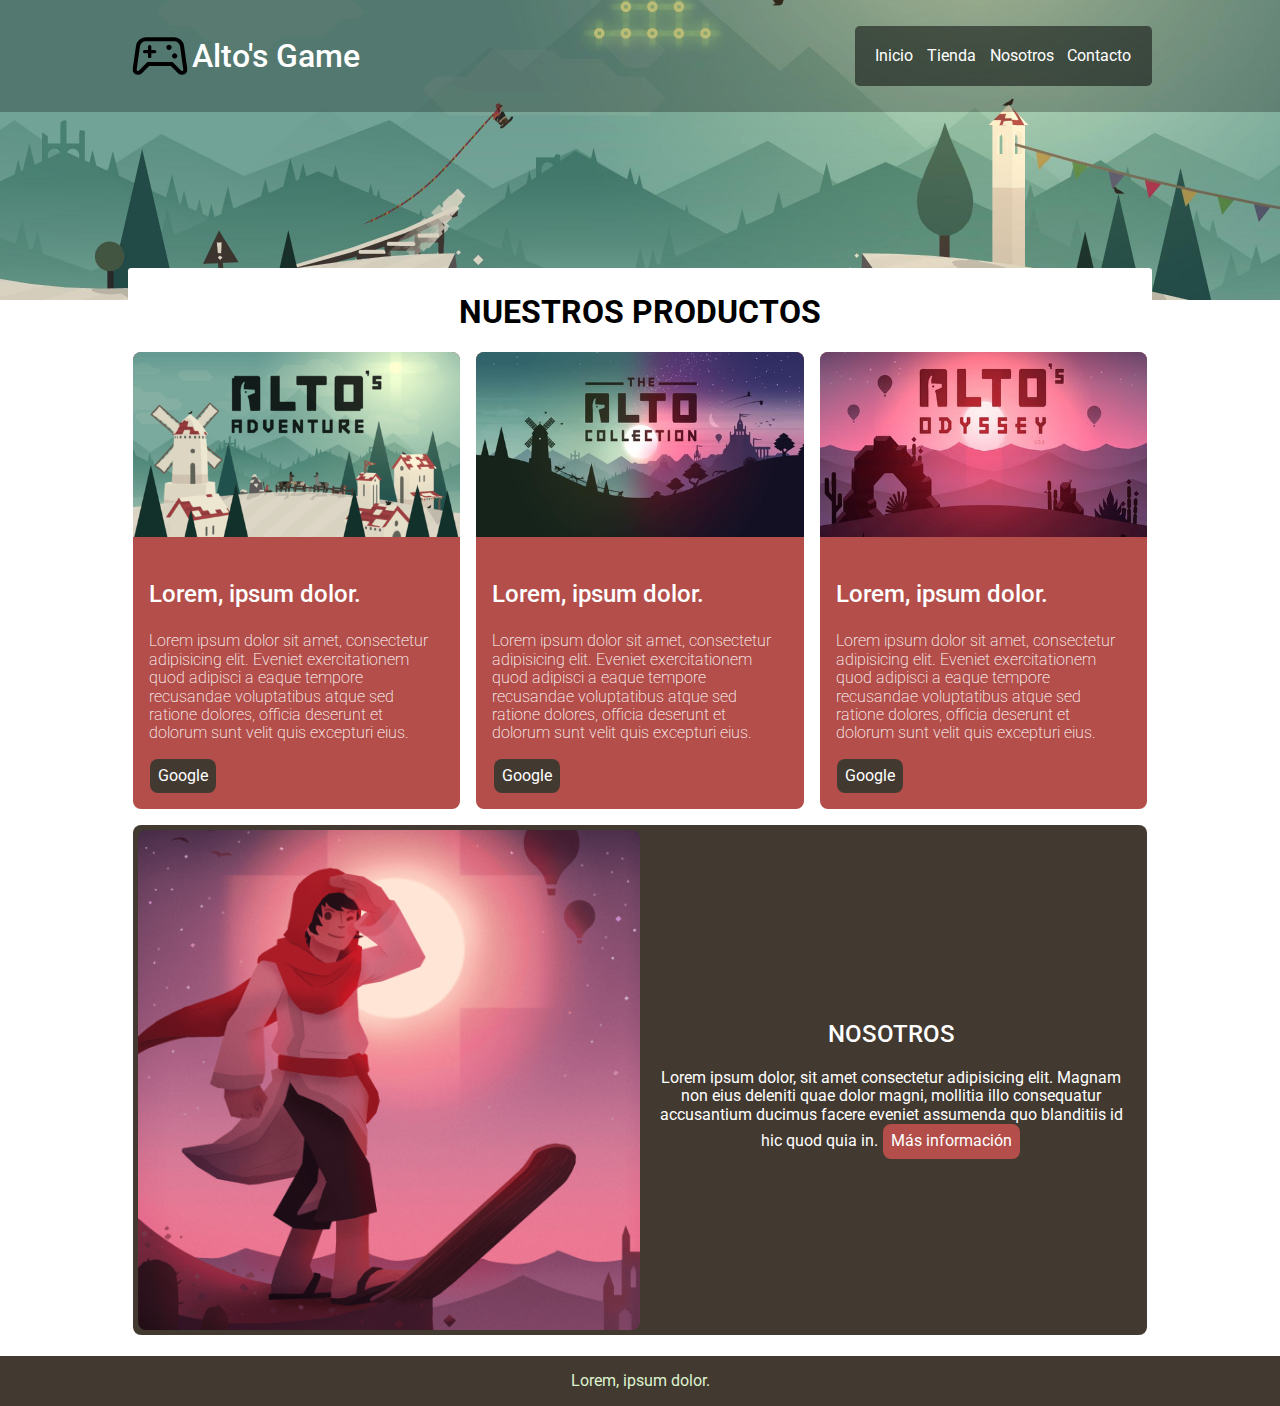
<file: index.html>
<!DOCTYPE html>
<html lang="es">
<head>
    <meta charset="UTF-8">
    <meta http-equiv="X-UA-Compatible" content="IE=edge">
    <link rel="stylesheet" href="css\normalize.css">
    <link rel="preconnect" href="https://fonts.googleapis.com">
<link rel="preconnect" href="https://fonts.gstatic.com" crossorigin>
<link href="https://fonts.googleapis.com/css2?family=Raleway:wght@300;400;500&family=Roboto:ital,wght@0,300;0,900;1,400&display=swap" rel="stylesheet">
    <link rel="stylesheet" href="css\pollito.css">
    <meta name="viewport" content="width=device-width, initial-scale=1.0">
    <title>Alto's game</title>
</head>
<body>
    <header class="bgheader">
        <div class="bgnavbar">
            <div class="container">
                <div class="navbar">
                    <a href="" class="navbarbrand">
                        <img src="assets/sports_esports_FILL0_wght400_GRAD0_opsz48.svg" alt="">
                        Alto's Game
                    </a>
                    <nav class="navbarnav">
                        <a href="" class="navlink">Inicio</a>
                        <a href="" class="navlink">Tienda</a>
                        <a href="" class="navlink">Nosotros</a>
                        <a href="" class="navlink">Contacto</a>
                    </nav>
                </div>
            </div>
        </div>
        
    </header>
    <main class="container main">
        <h1 class="maintitle">Nuestros Productos</h1>
        <section class="tienda">
            <article class="card">
                <img src="assets/card-1-min.png" alt="" class="cardimg">
                <div class="cardbody">
                    <h5>Lorem, ipsum dolor.</h5>
                    <p>Lorem ipsum dolor sit amet, consectetur adipisicing elit. Eveniet exercitationem quod adipisci a
                        eaque tempore recusandae voluptatibus atque sed ratione dolores, officia deserunt et dolorum sunt
                        velit quis excepturi eius.</p>
                    <a href="https://www.google.com/" target="_blank" class="btn btndark">Google</a>
                </div>
            </article>
            <article class="card">
                <img src="assets/card-2-min.jpg" alt="" class="cardimg">
                <div class="cardbody">
                    <h5>Lorem, ipsum dolor.</h5>
                    <p>Lorem ipsum dolor sit amet, consectetur adipisicing elit. Eveniet exercitationem quod adipisci a
                        eaque tempore recusandae voluptatibus atque sed ratione dolores, officia deserunt et dolorum sunt
                        velit quis excepturi eius.</p>
                    <a href="https://www.google.com/" target="_blank" class="btn btndark">Google</a>
                </div>
                </article>
                <article class="card">
                    <img src="assets/card-3-min.jpg" alt="" class="cardimg">
                    <div class="cardbody">
                        <h5>Lorem, ipsum dolor.</h5>
                        <p>Lorem ipsum dolor sit amet, consectetur adipisicing elit. Eveniet exercitationem quod adipisci a
                            eaque tempore recusandae voluptatibus atque sed ratione dolores, officia deserunt et dolorum sunt
                            velit quis excepturi eius.</p>
                        <a href="https://www.google.com/" target="_blank" class="btn btndark">Google</a>
                    </div>
                </article>
            </article>
        </section>
        <section class="nosotros">
            <div class="nosotroscolimg"></div>
            <div class="nosotroscoltext">
                <div class="nosotrosbody">
                    <h2>Nosotros</h2>
                    Lorem ipsum dolor, sit amet consectetur adipisicing elit. Magnam non eius deleniti quae dolor magni, mollitia illo consequatur accusantium ducimus facere eveniet assumenda quo blanditiis id hic quod quia in.
                    <a href="#" class="btn btndanger">Más información</a>
                </div>
            </div>       
        </section>
    </main>
    <footer class="bgfooter">
        <div class="container">
            <p>Lorem, ipsum dolor.</p>
        </div>
    </footer>
</body>
</html>
</file>
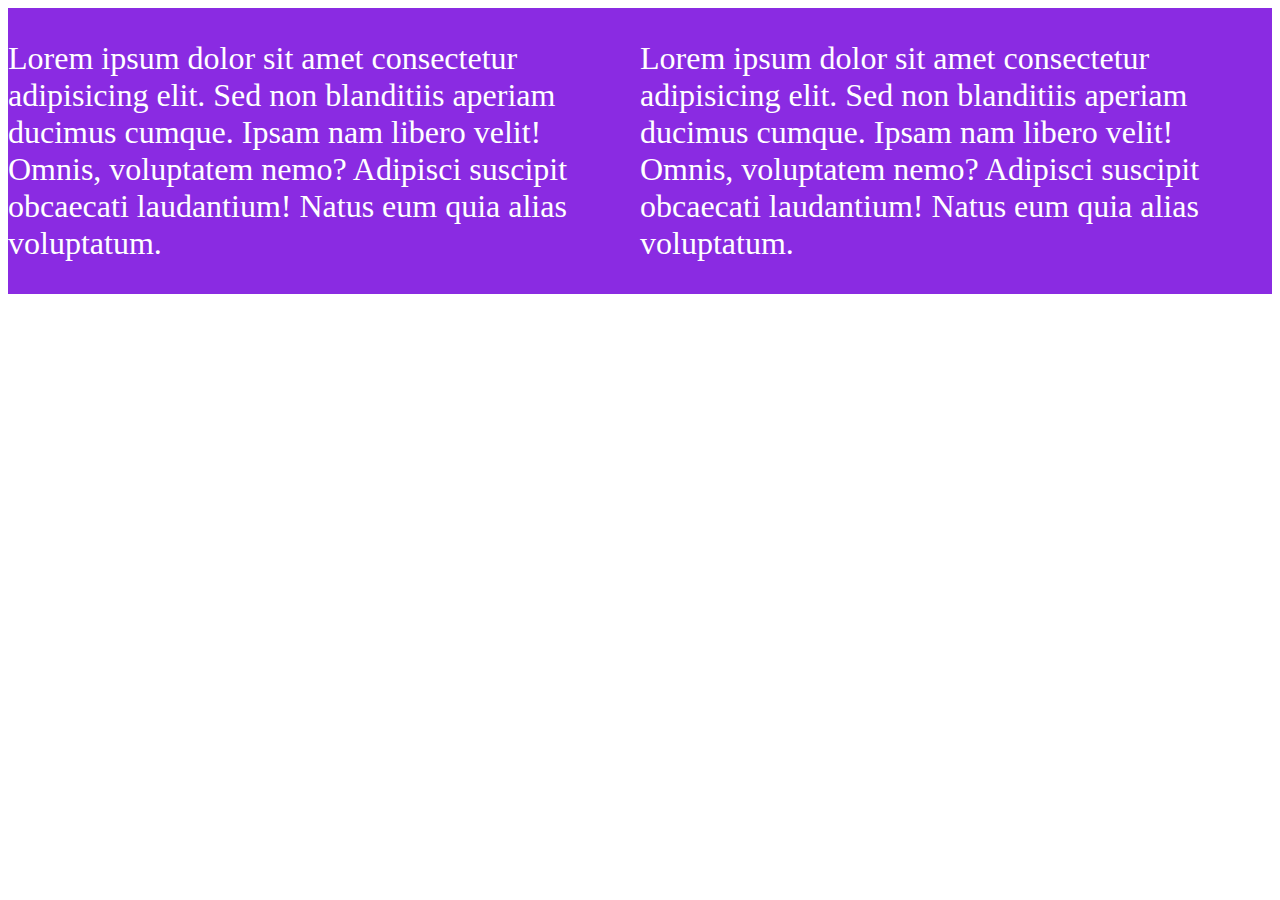
<file: queries.html>
<!DOCTYPE html>
<html lang="es">
<head>
    <meta charset="UTF-8">
    <meta http-equiv="X-UA-Compatible" content="IE=edge">
    <meta name="viewport" content="width=device-width, initial-scale=1.0">
    <title>Document</title>
    <style>
        main {
            background-color: black;
            color: white;
        }
        @media (min-width: 576px){
            main{
                background-color: peru;
                display: flex;
            }
            article{
                font-size: 2rem;
            }
        }
        @media (min-width: 768px){
            main{
                background-color: blueviolet;
            }
        }
    </style>
</head>
<body>
    <main>
        <article>
            <p>Lorem ipsum dolor sit amet consectetur adipisicing elit. Sed non blanditiis aperiam ducimus cumque. Ipsam nam libero velit! Omnis, voluptatem nemo? Adipisci suscipit obcaecati laudantium! Natus eum quia alias voluptatum.</p>
        </article>
        <article>
            <p>Lorem ipsum dolor sit amet consectetur adipisicing elit. Sed non blanditiis aperiam ducimus cumque. Ipsam nam libero velit! Omnis, voluptatem nemo? Adipisci suscipit obcaecati laudantium! Natus eum quia alias voluptatum.</p>
        </article>
    </main>
</body>
</html>
</file>
